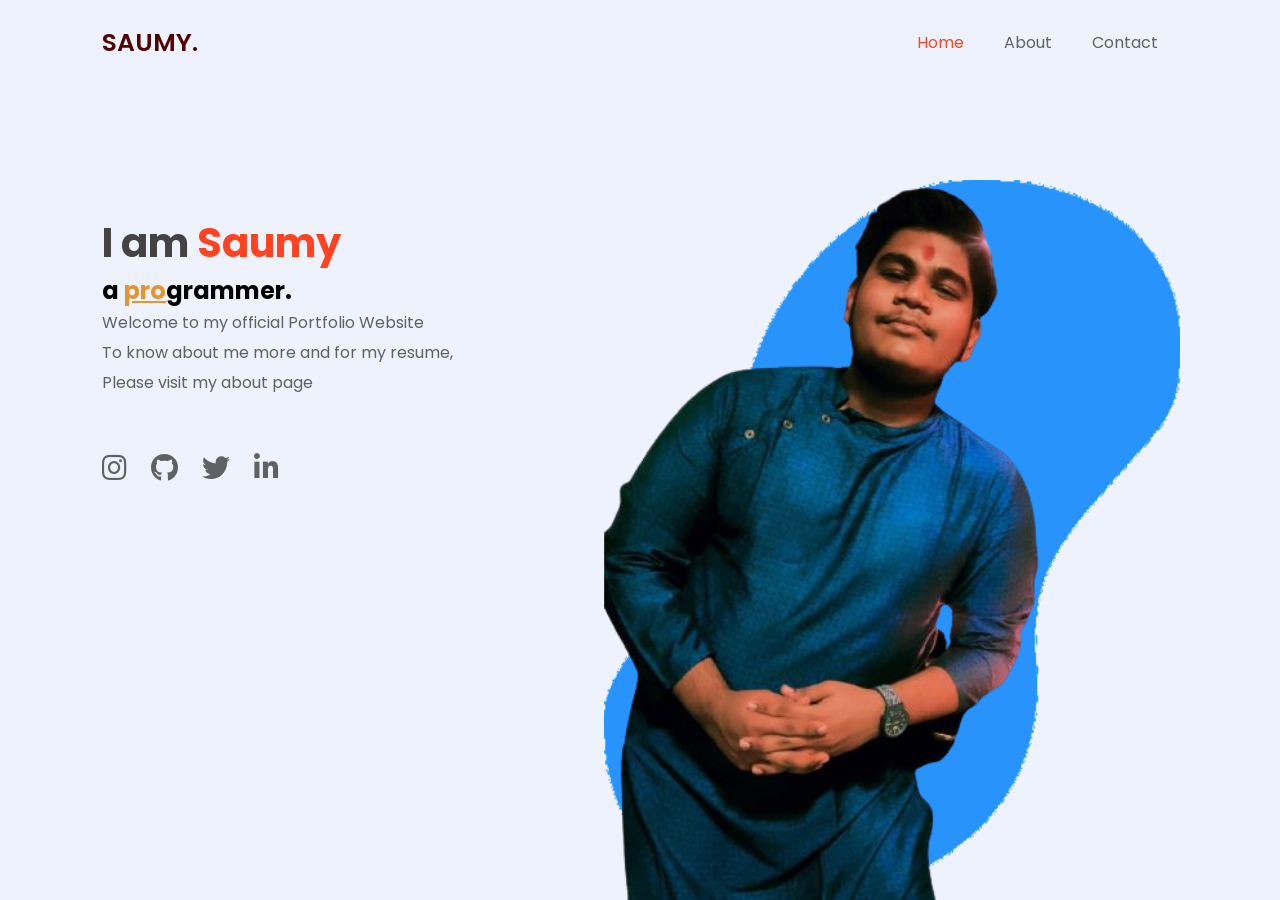
<file: index.html>
<!DOCTYPE html>
<html lang="en">
<head>
    <meta name="viewport" content="width=device-width, initial-scale=1.0">
    <title>SAUMY</title>
    <link rel="stylesheet" href="style4.css">
    <link rel="icon" href="clean-code.png">
    <link rel="stylesheet" href="https://pro.fontawesome.com/releases/v5.10.0/css/all.css">
</head>
<body>

    <div class="hero">
        <nav>
            <a href="#" class="logo1">SAUMY.</a>
            <ul>
                <li><a href="#" class="active">Home</a></li>
                <li><a href="about.html">About</a></li>
                <li><a href="mailto:saumygami123@gmail.com">Contact</a></li>
               
            </ul>
        
        </nav>
        <div class="info">
            <h1>I am <span>Saumy</span></h1>
            <h2>a <span class="pro">pro</span>grammer.</h2>
            <p>Welcome to my official Portfolio Website </p>
            <p>To know about me more and for my resume,<br>Please visit my about page</p>
            
        </div>
        <div class="img-box">
            <img src = "image_processing20210118-3139-v4u913-removebg-preview.png"class ="back-img">
            <img src="e59fae20-7abe-4bb4-bf4e-e74c486a116c-removebg-preview.png" class="man-img">
            <img src="saumy mobile.png" class="mobile-img" alt="Mobile Image">
        </div>
        <div class="social">
            <a href="https://www.instagram.com/saumygami/"><i class="fab fa-instagram"></i></a>
            <a href="https://github.com/i-saumy"><i class="fab fa-github"></i></a>
            <a href="https://twitter.com/SaumyGami"><i class="fab fa-twitter"></i></a>
            <a href="https://www.linkedin.com/in/saumy-76b37b256/"><i class="fab fa-linkedin-in"></i></a>
        </div>
    </div>

</body>
</html>
</file>
<file: style4.css>
@import url('https://fonts.googleapis.com/css2?family=Poppins:wght@400;500;600;700&display=swap');

*{
    margin: 0;
    padding: 0;
    box-sizing: border-box;  
    background-color:#edf2fc;  
  
}
.hero{
    width: 100%;
    height: 100vh;
    background: #edf2fc;
    font-family: 'Poppins', sans-serif;
    position: relative;
    
}
nav{
    width: 84%;
    margin: auto;
    padding: 20px 0;
    display: flex;
    align-items: center;
    justify-content: space-between;
}

nav ul {
    display: flex;
    flex-wrap: wrap;
}

nav ul li{
    display: inline-block;
    list-style: none;
    margin: 10px 20px;
}
nav ul li a{
    text-decoration: none;
    color: #606163;
}
nav ul li a:hover, a.active{
    color: #ff4321;
}
.btn{
    background: #ff4321;
    border-radius: 5px;
    padding: 10px 18px;
    text-decoration: none;
    color: #fff;
    display: inline-block;
    border: 1px solid transparent;
    transition: all 0.4s ease;
}
.btn:hover{
    background: transparent;
    color: #ff4321;
    border: 1px solid #ff4321;
}
.info{
    background-color:#edf2fc;
    margin-left: 8%;
    margin-top: 10%;
}
.info h1{
    font-size: 40px;
    color: #444242;
}
.info h1 span{
   color: #ff4321;
}
.info p{
    color: #606163;
    line-height: 30px;
   font-size: 16px;
   
}
img {
    max-width: 100%;
    height: auto;
}

.mobile-img {
    display: none;
}

.img-box{
    width: 45%;
    height: 80%;
    position: absolute;
    bottom: 0;
    right: 100px;
    background-color:#edf2fc;
}
.img-box img{
    height: 100%;
    position: absolute;
    left: 50%;
    bottom: 0;
    transform: translateX(-50%);
    transition: bottom 1s, left 1s;
    background-color: transparent;
}
.img-box:hover .back-img{
    bottom: 40px;
}
.img-box:hover .man-img{
    left: 54%;
}
.social{
    
    margin-left: 8%;
    margin-top: 50px;
}
.social a{
    font-size: 28px;
    color: #606163;
    margin-right: 20px;
}
.social a:hover{
    color: #ff4321;
}
.logo1{
    font-size: 25px;
    color: rgb(82, 4, 4);
    text-decoration: none;
    font-weight: 600;

}
.pro{
    color:rgb(228, 148, 51);
    text-decoration:underline;

}
.pro:hover{
    color: rgb(162, 255, 0);
}
.edd{
    margin: auto;
  }
  .code-img{
    width: 11%;
    float:left;
    margin-right:30px;
  
}
.food-img{
    width: 15%;
    float:left;
}
.code-skill-description
{
    font-size: large;
    margin:auto;
}
.code-img1{
    width: 15%;
    float:left;
    margin:auto;
  
}
.logo{
    margin: 10px 20px 10px 20px;
    width:5%;
    margin-left: auto;
    background-color:#edf2fc;
  }
  .copyright{
    color:#606163;
    margin-left: 90px;
    font-size:0.8rem;
    font-family: 'Montserrat', sans-serif;    
    padding:20px 5px;
    background-color:#edf2fc;
}
.get
{
    margin-left: 670px;
    font-family: 'Montserrat', sans-serif;
    font-size:3rem;
    color:#606163;
    font-weight: normal;
    padding-bottom:10px;
    background-color:#edf2fc;
}
.social1
{
    background-color:#edf2fc;
    margin-left: 45%;
    margin-top: 50px;
}
.hey
{
    background-color:#edf2fc;
}


/* responsive meta width css code  by tumhara babu*/

@media screen and (max-width: 1024px) {
    .img-box {
      width: 40%;
      right: 50px;
    }
    
    .info {
      margin-top: 5%;
    }
  }
  
  @media screen and (max-width: 768px) {
  
    .hero {
      display: flex;
      flex-direction: column;
      align-items: center;
      height: auto;
      padding-bottom: 30px;
    }
  
    nav {
      width: 100%;
      padding: 20px;
    }
  
    .info {
      order: 1;
      text-align: center;
      margin: 30px 0;
      padding: 0 20px;
    }

    
  
    .social {
      order: 2;
      display: flex;
      justify-content: center;
      margin: 20px 0;
      width: 100%;
    }
  
    .social a {
      font-size: 32px;
      margin: 0 15px;
    }
  
    .img-box {
        order: 3;
        width: 100%;
        height: auto;
        position: static;
        margin-top: 20px;
        text-align: center;
      }
  
    .img-box img {
      position: static;
      transform: none;
      max-width: 80%;
      height: auto;
      display: inline-block;
    }
  
    .img-box .back-img,
    .img-box .man-img {
      display: none;
    }

    .mobile-img {
        display: block;
        max-width: 80%;
        height: auto;
        margin: 20px auto;
      }

    .back-img, .man-img {
        display: none;
    }
  }

  @media screen and (max-width: 480px) {
    .info h1 {
      font-size: 30px;
    }
    
    .info p {
      font-size: 14px;
    }
    
    .social a {
      font-size: 22px;
      margin-right: 10px;
    }
  }
</file>
